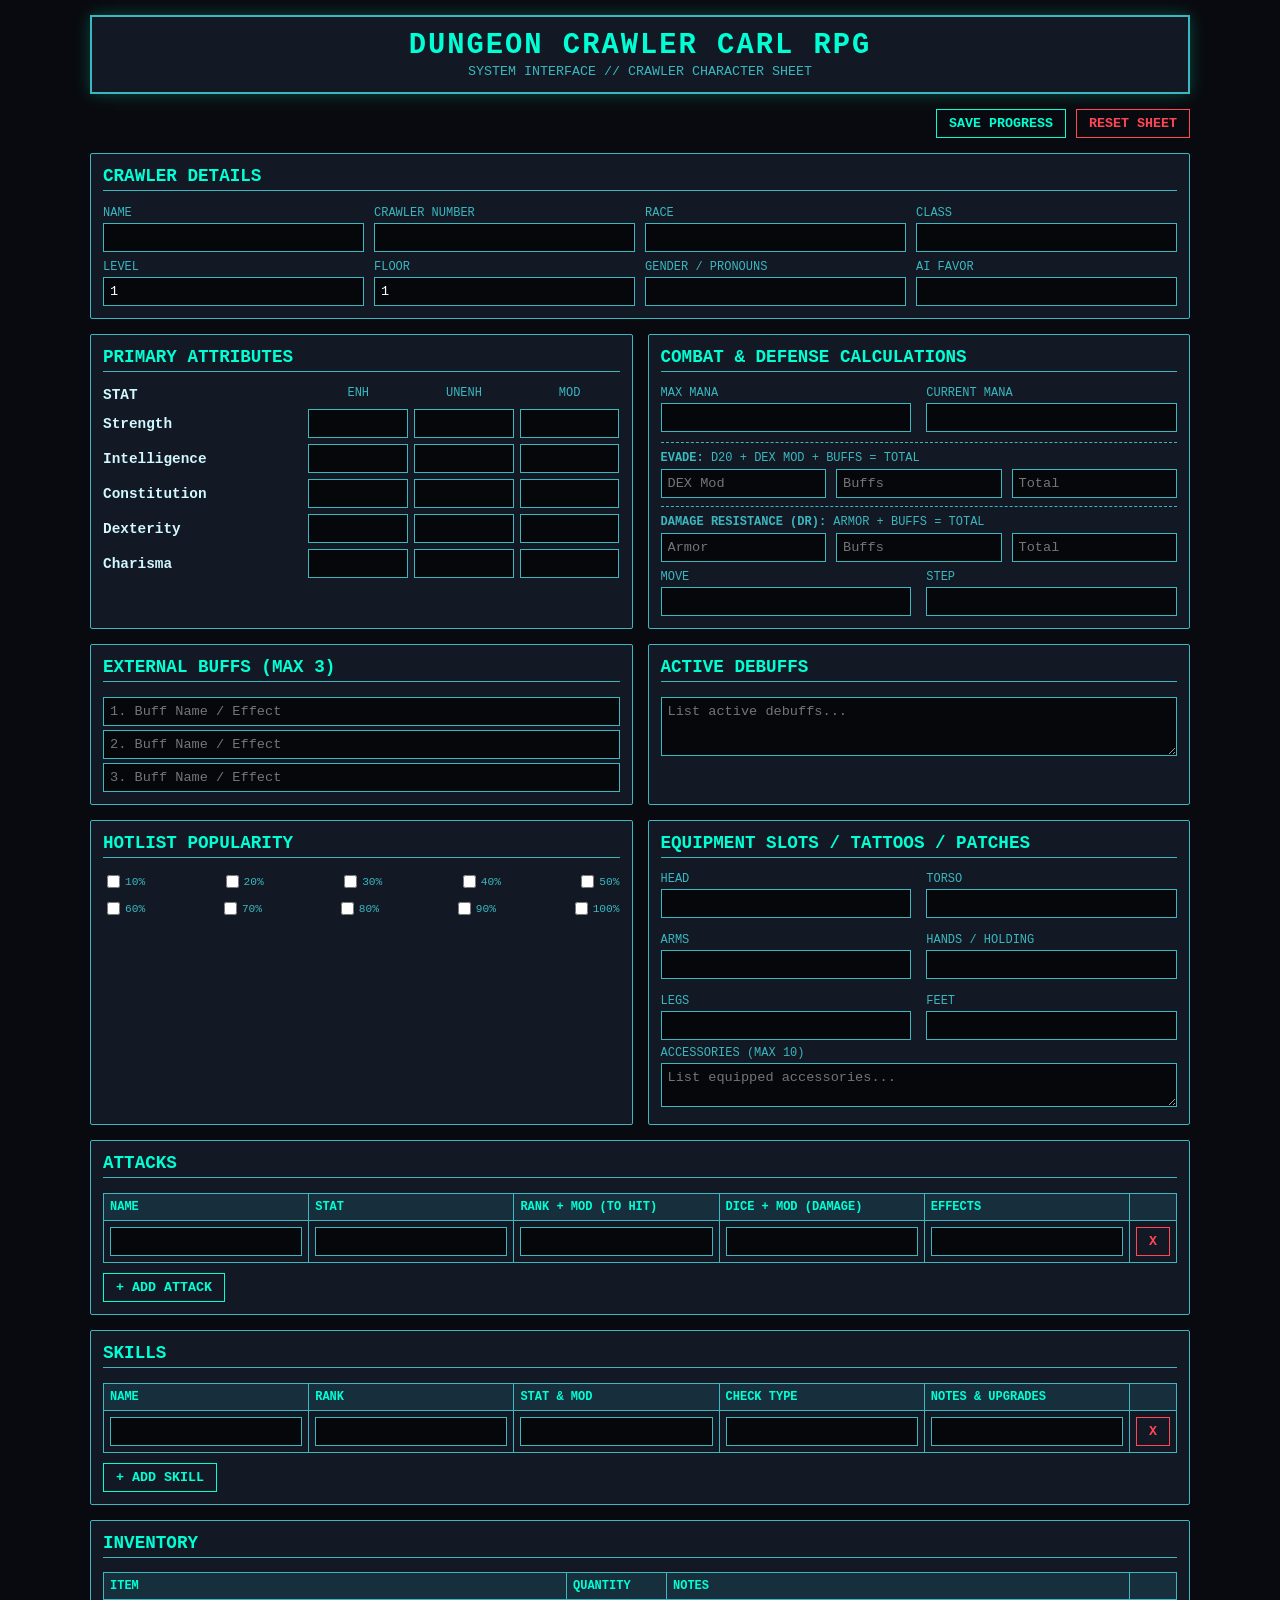
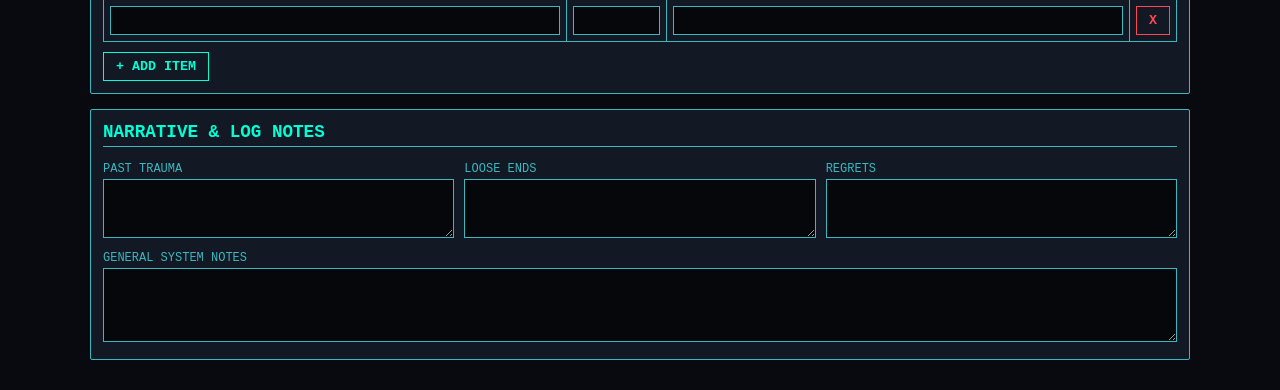
<file: dcc.html>
<!DOCTYPE html>
<html lang="en">
<head>
  <meta charset="UTF-8" />
  <meta name="viewport" content="width=device-width, initial-scale=1.0"/>
  <title>Dungeon Crawler Carl RPG - Interactive Sheet</title>
  <style>
    :root {
      --bg: #090a0f;
      --panel-bg: #121824;
      --border: #3ab7bf;
      --text: #d1f7ff;
      --accent: #00ffd5;
      --accent-glow: rgba(0, 255, 213, 0.25);
      --danger: #ff4757;
      --font: 'Courier New', Courier, monospace;
    }

    * { box-sizing: border-box; }

    body {
      background-color: var(--bg);
      color: var(--text);
      font-family: var(--font);
      margin: 0;
      padding: 15px;
    }

    .container {
      max-width: 1100px;
      margin: 0 auto;
    }

    .header-box {
      text-align: center;
      border: 2px solid var(--border);
      padding: 12px;
      background: var(--panel-bg);
      box-shadow: 0 0 15px var(--accent-glow);
      margin-bottom: 15px;
    }

    .header-box h1 {
      margin: 0;
      color: var(--accent);
      font-size: 1.8rem;
      letter-spacing: 2px;
    }

    .actions-bar {
      display: flex;
      justify-content: flex-end;
      gap: 10px;
      margin-bottom: 15px;
    }

    button {
      background: transparent;
      color: var(--accent);
      border: 1px solid var(--accent);
      padding: 6px 12px;
      font-family: var(--font);
      font-weight: bold;
      cursor: pointer;
      text-transform: uppercase;
      transition: all 0.2s;
    }

    button:hover {
      background: var(--accent);
      color: var(--bg);
    }

    button.btn-danger {
      color: var(--danger);
      border-color: var(--danger);
    }

    button.btn-danger:hover {
      background: var(--danger);
      color: #fff;
    }

    .grid-2 { display: grid; grid-template-columns: 1fr 1fr; gap: 15px; }
    .grid-3 { display: grid; grid-template-columns: repeat(3, 1fr); gap: 10px; }
    .grid-4 { display: grid; grid-template-columns: repeat(4, 1fr); gap: 10px; }

    .panel {
      background: var(--panel-bg);
      border: 1px solid var(--border);
      padding: 12px;
      margin-bottom: 15px;
      border-radius: 2px;
    }

    h2 {
      margin-top: 0;
      color: var(--accent);
      border-bottom: 1px solid var(--border);
      padding-bottom: 4px;
      font-size: 1.1rem;
      text-transform: uppercase;
    }

    label {
      display: block;
      font-size: 0.75rem;
      color: var(--border);
      text-transform: uppercase;
      margin-bottom: 3px;
    }

    input, textarea, select {
      width: 100%;
      background: #05070a;
      border: 1px solid var(--border);
      color: #fff;
      padding: 6px;
      font-family: var(--font);
      font-size: 0.85rem;
    }

    input:focus, textarea:focus {
      outline: none;
      border-color: var(--accent);
      box-shadow: 0 0 5px var(--accent);
    }

    .stat-row {
      display: grid;
      grid-template-columns: 2fr 1fr 1fr 1fr;
      gap: 6px;
      align-items: center;
      margin-bottom: 6px;
    }

    .stat-row span { font-weight: bold; font-size: 0.9rem; }

    table {
      width: 100%;
      border-collapse: collapse;
      margin-bottom: 10px;
    }

    th, td {
      border: 1px solid var(--border);
      padding: 6px;
      text-align: left;
    }

    th {
      background: rgba(58, 183, 191, 0.15);
      color: var(--accent);
      font-size: 0.75rem;
      text-transform: uppercase;
    }

    .pop-tracker {
      display: flex;
      justify-content: space-between;
      gap: 5px;
      margin-top: 5px;
    }

    .pop-tracker label {
      display: flex;
      align-items: center;
      gap: 2px;
      font-size: 0.7rem;
    }

    @media (max-width: 768px) {
      .grid-2, .grid-3, .grid-4 { grid-template-columns: 1fr; }
    }
  </style>
</head>
<body>

  <div class="container">
    <div class="header-box">
      <h1>DUNGEON CRAWLER CARL RPG</h1>
      <small style="color: var(--border);">SYSTEM INTERFACE // CRAWLER CHARACTER SHEET</small>
    </div>

    <div class="actions-bar">
      <button id="save-btn">Save Progress</button>
      <button id="reset-btn" class="btn-danger">Reset Sheet</button>
    </div>

    <!-- CRAWLER INFO -->
    <div class="panel">
      <h2>Crawler Details</h2>
      <div class="grid-4" style="margin-bottom: 8px;">
        <div><label>Name</label><input type="text" id="name" /></div>
        <div><label>Crawler Number</label><input type="text" id="crawler-no" /></div>
        <div><label>Race</label><input type="text" id="race" /></div>
        <div><label>Class</label><input type="text" id="class" /></div>
      </div>
      <div class="grid-4">
        <div><label>Level</label><input type="number" id="level" value="1" /></div>
        <div><label>Floor</label><input type="number" id="floor" value="1" /></div>
        <div><label>Gender / Pronouns</label><input type="text" id="gender" /></div>
        <div><label>AI Favor</label><input type="text" id="ai-favor" /></div>
      </div>
    </div>

    <div class="grid-2">
      <!-- STATS & MODIFIERS -->
      <div class="panel">
        <h2>Primary Attributes</h2>
        <div class="stat-row">
          <span>STAT</span>
          <label style="text-align:center;">ENH</label>
          <label style="text-align:center;">UNENH</label>
          <label style="text-align:center;">MOD</label>
        </div>
        
        <div class="stat-row">
          <span>Strength</span>
          <input type="number" id="str-enh" oninput="calcMods()" />
          <input type="number" id="str-unenh" />
          <input type="number" id="str-mod" readonly />
        </div>
        <div class="stat-row">
          <span>Intelligence</span>
          <input type="number" id="int-enh" oninput="calcMods()" />
          <input type="number" id="int-unenh" />
          <input type="number" id="int-mod" readonly />
        </div>
        <div class="stat-row">
          <span>Constitution</span>
          <input type="number" id="con-enh" oninput="calcMods()" />
          <input type="number" id="con-unenh" />
          <input type="number" id="con-mod" readonly />
        </div>
        <div class="stat-row">
          <span>Dexterity</span>
          <input type="number" id="dex-enh" oninput="calcMods()" />
          <input type="number" id="dex-unenh" />
          <input type="number" id="dex-mod" readonly />
        </div>
        <div class="stat-row">
          <span>Charisma</span>
          <input type="number" id="cha-enh" oninput="calcMods()" />
          <input type="number" id="cha-unenh" />
          <input type="number" id="cha-mod" readonly />
        </div>
      </div>

      <!-- COMBAT & VITALS -->
      <div class="panel">
        <h2>Combat & Defense Calculations</h2>
        <div class="grid-2" style="margin-bottom: 10px;">
          <div>
            <label>Max Mana</label>
            <input type="number" id="mana-max" />
          </div>
          <div>
            <label>Current Mana</label>
            <input type="number" id="mana-curr" />
          </div>
        </div>

        <div style="border-top: 1px dashed var(--border); padding-top: 8px; margin-top: 8px;">
          <label><strong>EVADE:</strong> d20 + DEX Mod + Buffs = Total</label>
          <div class="grid-3" style="margin-top: 4px;">
            <input type="number" id="evade-dex" placeholder="DEX Mod" readonly />
            <input type="number" id="evade-buffs" placeholder="Buffs" oninput="calcCombat()" />
            <input type="number" id="evade-total" placeholder="Total" readonly />
          </div>
        </div>

        <div style="border-top: 1px dashed var(--border); padding-top: 8px; margin-top: 8px;">
          <label><strong>DAMAGE RESISTANCE (DR):</strong> Armor + Buffs = Total</label>
          <div class="grid-3" style="margin-top: 4px;">
            <input type="number" id="dr-armor" placeholder="Armor" oninput="calcCombat()" />
            <input type="number" id="dr-buffs" placeholder="Buffs" oninput="calcCombat()" />
            <input type="number" id="dr-total" placeholder="Total" readonly />
          </div>
        </div>

        <div class="grid-2" style="margin-top: 8px;">
          <div><label>Move</label><input type="text" id="move" /></div>
          <div><label>Step</label><input type="text" id="step" /></div>
        </div>
      </div>
    </div>

    <!-- BUFFS & DEBUFFS -->
    <div class="grid-2">
      <div class="panel">
        <h2>External Buffs (Max 3)</h2>
        <input type="text" id="buff-1" style="margin-bottom: 4px;" placeholder="1. Buff Name / Effect" />
        <input type="text" id="buff-2" style="margin-bottom: 4px;" placeholder="2. Buff Name / Effect" />
        <input type="text" id="buff-3" placeholder="3. Buff Name / Effect" />
      </div>
      <div class="panel">
        <h2>Active Debuffs</h2>
        <textarea id="debuffs" rows="3" placeholder="List active debuffs..."></textarea>
      </div>
    </div>

    <!-- HOTLIST & GEAR -->
    <div class="grid-2">
      <div class="panel">
        <h2>Hotlist Popularity</h2>
        <div class="pop-tracker">
          <label><input type="checkbox" id="pop-10">10%</label>
          <label><input type="checkbox" id="pop-20">20%</label>
          <label><input type="checkbox" id="pop-30">30%</label>
          <label><input type="checkbox" id="pop-40">40%</label>
          <label><input type="checkbox" id="pop-50">50%</label>
        </div>
        <div class="pop-tracker">
          <label><input type="checkbox" id="pop-60">60%</label>
          <label><input type="checkbox" id="pop-70">70%</label>
          <label><input type="checkbox" id="pop-80">80%</label>
          <label><input type="checkbox" id="pop-90">90%</label>
          <label><input type="checkbox" id="pop-100">100%</label>
        </div>
      </div>
      <div class="panel">
        <h2>Equipment Slots / Tattoos / Patches</h2>
        <div class="grid-2">
          <div><label>Head</label><input type="text" id="gear-head" /></div>
          <div><label>Torso</label><input type="text" id="gear-torso" /></div>
          <div><label>Arms</label><input type="text" id="gear-arms" /></div>
          <div><label>Hands / Holding</label><input type="text" id="gear-hands" /></div>
          <div><label>Legs</label><input type="text" id="gear-legs" /></div>
          <div><label>Feet</label><input type="text" id="gear-feet" /></div>
        </div>
        <div style="margin-top: 6px;">
          <label>Accessories (Max 10)</label>
          <textarea id="gear-acc" rows="2" placeholder="List equipped accessories..."></textarea>
        </div>
      </div>
    </div>

    <!-- ATTACKS -->
    <div class="panel">
      <h2>Attacks</h2>
      <table id="attacks-table">
        <thead>
          <tr>
            <th>Name</th>
            <th>Stat</th>
            <th>Rank + Mod (To Hit)</th>
            <th>Dice + Mod (Damage)</th>
            <th>Effects</th>
            <th style="width: 40px;"></th>
          </tr>
        </thead>
        <tbody></tbody>
      </table>
      <button onclick="addAttackRow()">+ Add Attack</button>
    </div>

    <!-- SKILLS -->
    <div class="panel">
      <h2>Skills</h2>
      <table id="skills-table">
        <thead>
          <tr>
            <th>Name</th>
            <th>Rank</th>
            <th>Stat & Mod</th>
            <th>Check Type</th>
            <th>Notes & Upgrades</th>
            <th style="width: 40px;"></th>
          </tr>
        </thead>
        <tbody></tbody>
      </table>
      <button onclick="addSkillRow()">+ Add Skill</button>
    </div>

    <!-- INVENTORY -->
    <div class="panel">
      <h2>Inventory</h2>
      <table id="inventory-table">
        <thead>
          <tr>
            <th>Item</th>
            <th style="width: 100px;">Quantity</th>
            <th>Notes</th>
            <th style="width: 40px;"></th>
          </tr>
        </thead>
        <tbody></tbody>
      </table>
      <button onclick="addInventoryRow()">+ Add Item</button>
    </div>

    <!-- BACKGROUND & NOTES -->
    <div class="panel">
      <h2>Narrative & Log Notes</h2>
      <div class="grid-3">
        <div><label>Past Trauma</label><textarea id="trauma" rows="3"></textarea></div>
        <div><label>Loose Ends</label><textarea id="loose-ends" rows="3"></textarea></div>
        <div><label>Regrets</label><textarea id="regrets" rows="3"></textarea></div>
      </div>
      <div style="margin-top: 8px;">
        <label>General System Notes</label>
        <textarea id="notes" rows="4"></textarea>
      </div>
    </div>
  </div>

  <script>
    // Attribute Modifier Math
    function calcMods() {
      const stats = ['str', 'int', 'con', 'dex', 'cha'];
      stats.forEach(s => {
        const enh = parseFloat(document.getElementById(`${s}-enh`).value) || 0;
        const mod = Math.floor((enh - 10) / 2);
        document.getElementById(`${s}-mod`).value = mod;
      });
      calcCombat();
    }

    // Evade & DR Math
    function calcCombat() {
      const dexMod = parseFloat(document.getElementById('dex-mod').value) || 0;
      document.getElementById('evade-dex').value = dexMod;
      const evadeBuffs = parseFloat(document.getElementById('evade-buffs').value) || 0;
      document.getElementById('evade-total').value = dexMod + evadeBuffs;

      const armor = parseFloat(document.getElementById('dr-armor').value) || 0;
      const drBuffs = parseFloat(document.getElementById('dr-buffs').value) || 0;
      document.getElementById('dr-total').value = armor + drBuffs;
    }

    // Dynamic Row Helpers
    function addAttackRow(data = {}) {
      const tbody = document.querySelector('#attacks-table tbody');
      const tr = document.createElement('tr');
      tr.innerHTML = `
        <td><input type="text" value="${data.name || ''}" /></td>
        <td><input type="text" value="${data.stat || ''}" /></td>
        <td><input type="text" value="${data.toHit || ''}" /></td>
        <td><input type="text" value="${data.dmg || ''}" /></td>
        <td><input type="text" value="${data.fx || ''}" /></td>
        <td><button class="btn-danger" onclick="this.closest('tr').remove()">X</button></td>
      `;
      tbody.appendChild(tr);
    }

    function addSkillRow(data = {}) {
      const tbody = document.querySelector('#skills-table tbody');
      const tr = document.createElement('tr');
      tr.innerHTML = `
        <td><input type="text" value="${data.name || ''}" /></td>
        <td><input type="text" value="${data.rank || ''}" /></td>
        <td><input type="text" value="${data.statMod || ''}" /></td>
        <td><input type="text" value="${data.check || ''}" /></td>
        <td><input type="text" value="${data.notes || ''}" /></td>
        <td><button class="btn-danger" onclick="this.closest('tr').remove()">X</button></td>
      `;
      tbody.appendChild(tr);
    }

    function addInventoryRow(data = {}) {
      const tbody = document.querySelector('#inventory-table tbody');
      const tr = document.createElement('tr');
      tr.innerHTML = `
        <td><input type="text" value="${data.item || ''}" /></td>
        <td><input type="text" value="${data.qty || ''}" /></td>
        <td><input type="text" value="${data.notes || ''}" /></td>
        <td><button class="btn-danger" onclick="this.closest('tr').remove()">X</button></td>
      `;
      tbody.appendChild(tr);
    }

    // Persistence (Local Storage)
    function saveSheet() {
      const data = {};
      document.querySelectorAll('input, textarea').forEach(el => {
        if (el.id) {
          data[el.id] = el.type === 'checkbox' ? el.checked : el.value;
        }
      });

      // Table Data
      data.attacks = Array.from(document.querySelectorAll('#attacks-table tbody tr')).map(tr => {
        const inputs = tr.querySelectorAll('input');
        return { name: inputs[0].value, stat: inputs[1].value, toHit: inputs[2].value, dmg: inputs[3].value, fx: inputs[4].value };
      });

      data.skills = Array.from(document.querySelectorAll('#skills-table tbody tr')).map(tr => {
        const inputs = tr.querySelectorAll('input');
        return { name: inputs[0].value, rank: inputs[1].value, statMod: inputs[2].value, check: inputs[3].value, notes: inputs[4].value };
      });

      data.inventory = Array.from(document.querySelectorAll('#inventory-table tbody tr')).map(tr => {
        const inputs = tr.querySelectorAll('input');
        return { item: inputs[0].value, qty: inputs[1].value, notes: inputs[2].value };
      });

      localStorage.setItem('dcc_rpg_sheet', JSON.stringify(data));
      alert('System Notification: Character saved locally.');
    }

    function loadSheet() {
      const saved = localStorage.getItem('dcc_rpg_sheet');
      if (!saved) return;
      const data = JSON.parse(saved);

      Object.keys(data).forEach(key => {
        const el = document.getElementById(key);
        if (el) {
          if (el.type === 'checkbox') el.checked = data[key];
          else el.value = data[key];
        }
      });

      if (data.attacks) data.attacks.forEach(a => addAttackRow(a));
      if (data.skills) data.skills.forEach(s => addSkillRow(s));
      if (data.inventory) data.inventory.forEach(i => addInventoryRow(i));

      calcMods();
    }

    document.getElementById('save-btn').addEventListener('click', saveSheet);
    document.getElementById('reset-btn').addEventListener('click', () => {
      if (confirm('Reset character sheet? All unsaved data will be erased.')) {
        localStorage.removeItem('dcc_rpg_sheet');
        location.reload();
      }
    });

    window.onload = () => {
      loadSheet();
      if (document.querySelectorAll('#attacks-table tbody tr').length === 0) addAttackRow();
      if (document.querySelectorAll('#skills-table tbody tr').length === 0) addSkillRow();
      if (document.querySelectorAll('#inventory-table tbody tr').length === 0) addInventoryRow();
    };
  </script>
</body>
</html>
</file>
